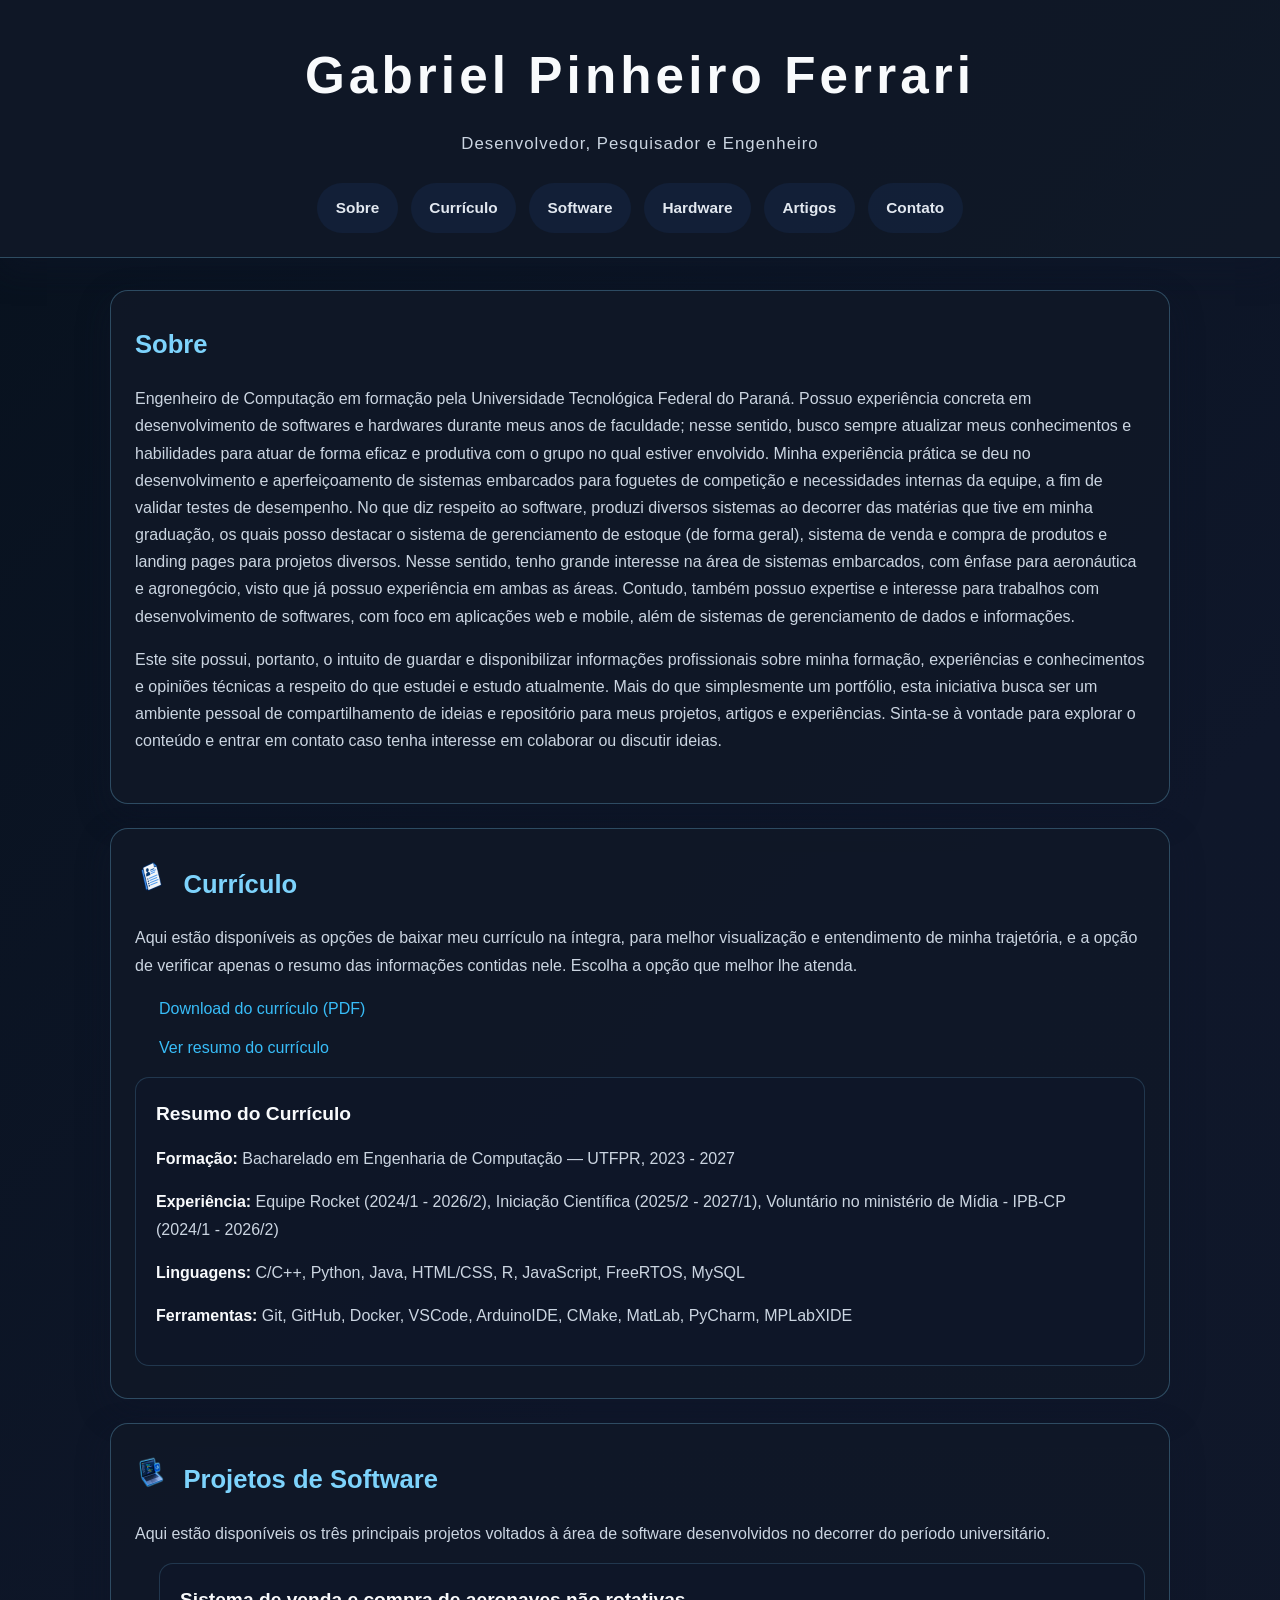
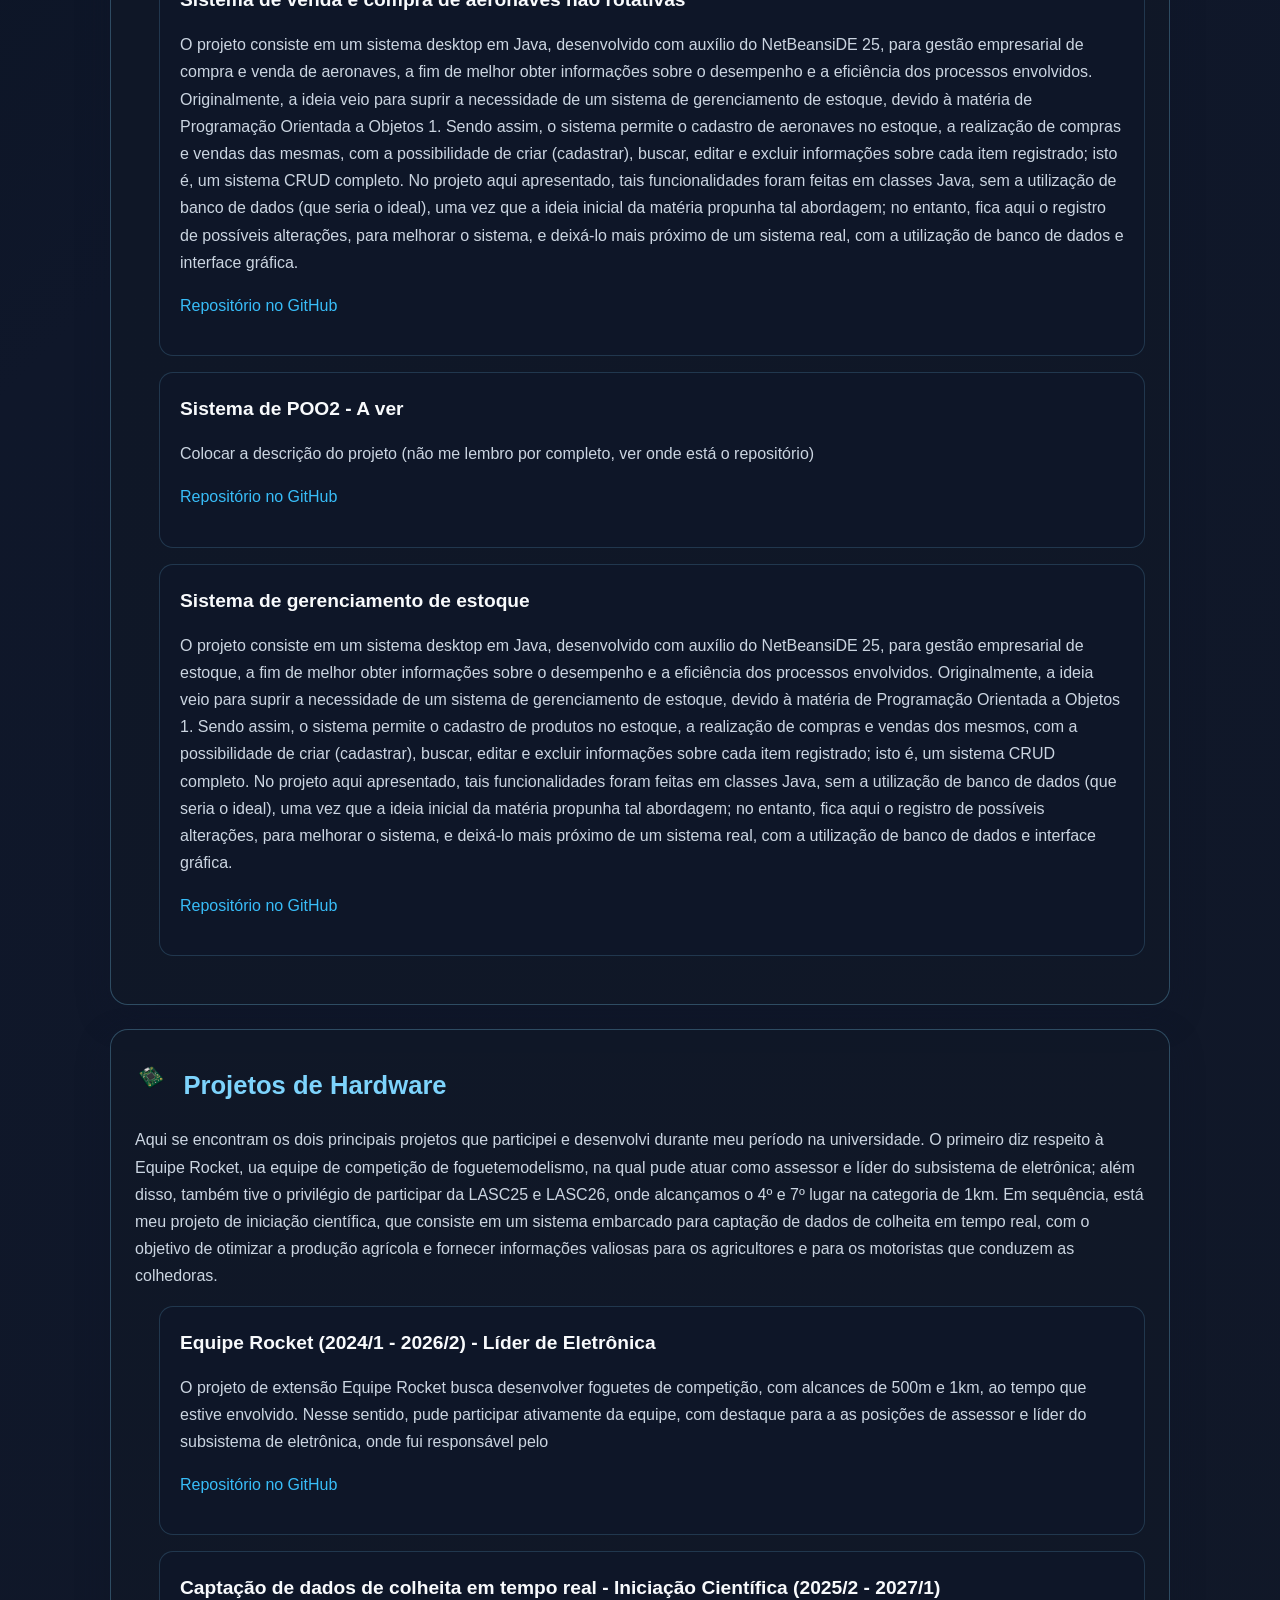
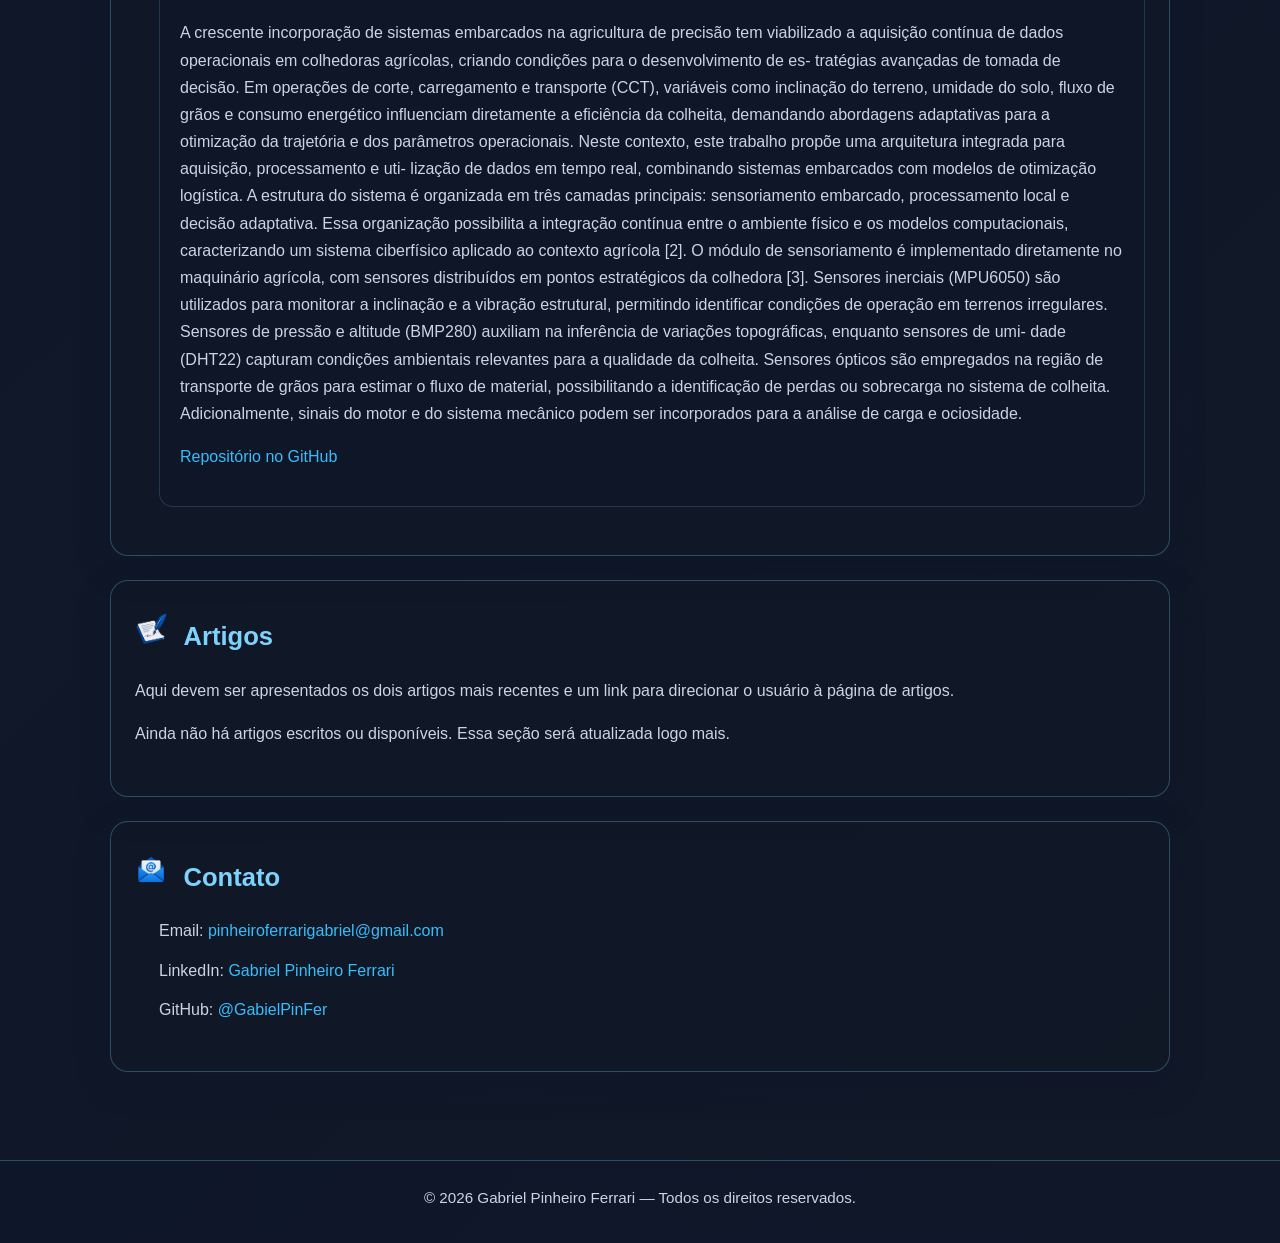
<file: index.html>
<!DOCTYPE html>

<html lang="pt-BR">
	<head>
		<meta charset="UTF-8">
		<meta name="viewport" content="width=device-width,initial-scale=1">
		<title>Página Pessoal — Gabriel Pinheiro Ferrari</title>
		<meta name="description" content="Página pessoal de Gabriel Pinheiro Ferrari — currículo, projetos práticos e projetos de extensão.">
		<link rel="stylesheet" href="main.css">
	</head>
    
	<body>
		<header>
			<h1>Gabriel Pinheiro Ferrari</h1>
			<p>Desenvolvedor, Pesquisador e Engenheiro</p>
			<nav aria-label="Navegação principal">
				<ul>
					<li><a href="#sobre">Sobre</a></li>
					<li><a href="#curriculo">Currículo</a></li>
					<li><a href="#projetos-software">Software</a></li>
					<li><a href="#projetos-hardware">Hardware</a></li>
                    <li><a href="#artigos">Artigos</a></li>
					<li><a href="#contato">Contato</a></li>
				</ul>
			</nav>
		</header>

		<main>
			<section id="sobre">
				
				<h2>Sobre</h2>
				<p>
					Engenheiro de Computação em formação pela Universidade Tecnológica Federal do Paraná. Possuo experiência concreta em desenvolvimento de softwares e hardwares durante meus anos de faculdade;
					nesse sentido, busco sempre atualizar meus conhecimentos e habilidades para atuar de forma eficaz e produtiva com o grupo no qual estiver envolvido. Minha experiência prática se deu no desenvolvimento e aperfeiçoamento de 
					sistemas embarcados para foguetes de competição e necessidades internas da equipe, a fim de validar testes de desempenho. No que diz respeito ao software, produzi diversos sistemas ao decorrer das matérias
					que tive em minha graduação, os quais posso destacar o sistema de gerenciamento de estoque (de forma geral), sistema de venda e compra de produtos e landing pages para projetos diversos.
					Nesse sentido, tenho grande interesse na área de sistemas embarcados, com ênfase para aeronáutica e agronegócio, visto que já possuo experiência em ambas as áreas. Contudo, também possuo expertise e interesse
					para trabalhos com desenvolvimento de softwares, com foco em aplicações web e mobile, além de sistemas de gerenciamento de dados e informações.
				</p>
				<p>
					Este site possui, portanto, o intuito de guardar e disponibilizar informações profissionais sobre minha formação, experiências e conhecimentos e opiniões técnicas a respeito do que estudei e estudo atualmente.
					Mais do que simplesmente um portfólio, esta iniciativa busca ser um ambiente pessoal de compartilhamento de ideias e repositório para meus projetos, artigos e experiências. Sinta-se à vontade para explorar o 
					conteúdo e entrar em contato caso tenha interesse em colaborar ou discutir ideias.
				</p>
			</section>

			<section id="curriculo">
				<img src="figs/imagem-Curriculo.png" alt="Ícone para currículo" class="icone-secao">
				<h2>Currículo</h2>
				<p>Aqui estão disponíveis as opções de baixar meu currículo na íntegra, para melhor visualização e entendimento de minha trajetória, e a opção de verificar apenas o resumo das informações contidas nele. Escolha a opção 
					que melhor lhe atenda.
				</p>
				<ul>
					<li><a href="CurriculoGPF.pdf" download>Download do currículo (PDF)</a></li>
					<li><a href="#curriculo-resumo">Ver resumo do currículo</a></li>
				</ul>

				<article id="curriculo-resumo">
					<h3>Resumo do Currículo</h3>
					<p><strong>Formação:</strong> Bacharelado em Engenharia de Computação — UTFPR, 2023 - 2027</p>
					<p><strong>Experiência:</strong> Equipe Rocket (2024/1 - 2026/2), Iniciação Científica (2025/2 - 2027/1), Voluntário no ministério de Mídia - IPB-CP (2024/1 - 2026/2)</p>
					<p><strong>Linguagens:</strong> C/C++, Python, Java, HTML/CSS, R, JavaScript, FreeRTOS, MySQL</p>
                    <p><strong>Ferramentas:</strong> Git, GitHub, Docker, VSCode, ArduinoIDE, CMake, MatLab, PyCharm, MPLabXIDE</p>
				</article>
			</section>

			<section id="projetos-software">
				<img src="figs/imagem-Projetos_Software.png" alt="Ícone para projetos de software" class="icone-secao">
				<h2>Projetos de Software</h2>
				<p>Aqui estão disponíveis os três principais projetos voltados à área de software desenvolvidos no decorrer do período universitário.</p>
				<ul>
					<article id="projetos-software-01">
					<li>
						<h3>Sistema de venda e compra de aeronaves não rotativas</h3>
						<p>O projeto consiste em um sistema desktop em Java, desenvolvido com auxílio do NetBeansiDE 25, para gestão empresarial de compra e venda de aeronaves, a fim de melhor obter informações sobre o desempenho e a eficiência dos processos envolvidos.
							Originalmente, a ideia veio para suprir a necessidade de um sistema de gerenciamento de estoque, devido à matéria de Programação Orientada a Objetos 1. Sendo assim, o sistema permite o cadastro de aeronaves
							no estoque, a realização de compras e vendas das mesmas, com a possibilidade de criar (cadastrar), buscar, editar e excluir informações sobre cada item registrado; isto é, um sistema CRUD completo. No projeto aqui apresentado,
							tais funcionalidades foram feitas em classes Java, sem a utilização de banco de dados (que seria o ideal), uma vez que a ideia inicial da matéria propunha tal abordagem; no entanto, fica aqui o registro de possíveis alterações,
							para melhorar o sistema, e deixá-lo mais próximo de um sistema real, com a utilização de banco de dados e interface gráfica.
						</p>
						<p><a href="https://github.com/GabielPinFer" target="_blank" rel="noopener">Repositório no GitHub</a></p>
					</li>
					</article>

					<article id="projetos-software-02">
					<li>
						<h3>Sistema de POO2 - A ver</h3>
						<p>Colocar a descrição do projeto (não me lembro por completo, ver onde está o repositório)</p>
						<p><a href="https://github.com/GabielPinFer" target="_blank" rel="noopener">Repositório no GitHub</a></p>
					</li>
					</article>

					<article id="projetos-software-03">
					<li>
						<h3>Sistema de gerenciamento de estoque</h3>
						<p>O projeto consiste em um sistema desktop em Java, desenvolvido com auxílio do NetBeansiDE 25, para gestão empresarial de estoque, a fim de melhor obter informações sobre o desempenho e a eficiência dos processos envolvidos.
							Originalmente, a ideia veio para suprir a necessidade de um sistema de gerenciamento de estoque, devido à matéria de Programação Orientada a Objetos 1. Sendo assim, o sistema permite o cadastro de produtos
							no estoque, a realização de compras e vendas dos mesmos, com a possibilidade de criar (cadastrar), buscar, editar e excluir informações sobre cada item registrado; isto é, um sistema CRUD completo. No projeto aqui apresentado,
							tais funcionalidades foram feitas em classes Java, sem a utilização de banco de dados (que seria o ideal), uma vez que a ideia inicial da matéria propunha tal abordagem; no entanto, fica aqui o registro de possíveis alterações,
							para melhorar o sistema, e deixá-lo mais próximo de um sistema real, com a utilização de banco de dados e interface gráfica.
						</p>
						<p><a href="https://github.com/GabielPinFer" target="_blank" rel="noopener">Repositório no GitHub</a></p>
					</li>
					</article>
				</ul>
			</section>

			<section id="projetos-hardware">
				<img src="figs/imagem-Sistemas_Embarcados.png" alt="Ícone para sistemas embarcados" class="icone-secao">
				<h2>Projetos de Hardware</h2>
				<p>Aqui se encontram os dois principais projetos que participei e desenvolvi durante meu período na universidade. O primeiro diz respeito à Equipe Rocket, ua equipe de competição de foguetemodelismo,
                    na qual pude atuar como assessor e líder do subsistema de eletrônica; além disso, também tive o privilégio de participar da LASC25 e LASC26, onde alcançamos o 4º e 7º lugar na categoria de 1km.
                    Em sequência, está meu projeto de iniciação científica, que consiste em um sistema embarcado para captação de dados de colheita em tempo real, com o objetivo de otimizar a produção agrícola e 
                    fornecer informações valiosas para os agricultores e para os motoristas que conduzem as colhedoras.
                </p>
				<ul>
					<article id="projetos-hardware-01">
					<li>
						<h3>Equipe Rocket (2024/1 - 2026/2) - Líder de Eletrônica</h3>
						<p>O projeto de extensão Equipe Rocket busca desenvolver foguetes de competição, com alcances de 500m e 1km, ao tempo que estive envolvido. Nesse sentido, pude participar ativamente da equipe, com destaque
							para a as posições de assessor e líder do subsistema de eletrônica, onde fui responsável pelo 
						</p>

						<p><a href="https://github.com/Rocket-UTFPR" target="_blank" rel="noopener">Repositório no GitHub</a></p>
					</li>
					</article>

					<article id="projetos-hardware-02">
					<li>
						<h3>Captação de dados de colheita em tempo real - Iniciação Científica (2025/2 - 2027/1)</h3>
						<p>A crescente incorporação de sistemas embarcados na agricultura de precisão tem viabilizado a aquisição
							contínua de dados operacionais em colhedoras agrícolas, criando condições para o desenvolvimento de es-
							tratégias avançadas de tomada de decisão. Em operações de corte, carregamento e transporte (CCT),
							variáveis como inclinação do terreno, umidade do solo, fluxo de grãos e consumo energético influenciam
							diretamente a eficiência da colheita, demandando abordagens adaptativas para a otimização da trajetória e
							dos parâmetros operacionais.
							Neste contexto, este trabalho propõe uma arquitetura integrada para aquisição, processamento e uti-
							lização de dados em tempo real, combinando sistemas embarcados com modelos de otimização logística. A
							estrutura do sistema é organizada em três camadas principais: sensoriamento embarcado, processamento
							local e decisão adaptativa. Essa organização possibilita a integração contínua entre o ambiente físico e os
							modelos computacionais, caracterizando um sistema ciberfísico aplicado ao contexto agrícola [2]. O módulo
							de sensoriamento é implementado diretamente no maquinário agrícola, com sensores distribuídos em pontos
							estratégicos da colhedora [3]. Sensores inerciais (MPU6050) são utilizados para monitorar a inclinação e
							a vibração estrutural, permitindo identificar condições de operação em terrenos irregulares. Sensores de
							pressão e altitude (BMP280) auxiliam na inferência de variações topográficas, enquanto sensores de umi-
							dade (DHT22) capturam condições ambientais relevantes para a qualidade da colheita. Sensores ópticos são
							empregados na região de transporte de grãos para estimar o fluxo de material, possibilitando a identificação
							de perdas ou sobrecarga no sistema de colheita. Adicionalmente, sinais do motor e do sistema mecânico
							podem ser incorporados para a análise de carga e ociosidade.</p>

							<p><a href="https://github.com/GabielPinFer" target="_blank" rel="noopener">Repositório no GitHub</a></p>
					</li>
					</article>
				</ul>
			</section>

            <section id="artigos">
				<img src="figs/imagem-Artigo.png" alt="Ícone para artigo" class="icone-secao">
                <h2>Artigos</h2>
                <p>Aqui devem ser apresentados os dois artigos mais recentes e um link para direcionar o usuário à página de artigos.</p>
				<p>Ainda não há artigos escritos ou disponíveis. Essa seção será atualizada logo mais.</p>
            </section>

			<section id="contato">
				<img src="figs/imagem-Contato.png" alt="Ícone para contato" class="icone-secao">
				<h2>Contato</h2>
				<ul>
					<li>Email: <a href="mailto:pinheiroferrarigabriel@gmail.com">pinheiroferrarigabriel@gmail.com</a></li>
					<li>LinkedIn: <a href="https://www.linkedin.com/in/gabriel-pinheiro-ferrari-5222b8219" target="_blank" rel="noopener">Gabriel Pinheiro Ferrari</a></li>
					<li>GitHub: <a href="https://github.com/GabielPinFer" target="_blank" rel="noopener">@GabielPinFer</a></li>
				</ul>
			</section>
		</main>

		<footer>
			<p>&copy; 2026 Gabriel Pinheiro Ferrari — Todos os direitos reservados.</p>
		</footer>
	</body>
</html>
</file>
<file: main.css>
:root {
  --bg-color: #07111d;
  --bg-panel: rgba(17, 24, 39, 0.88);
  --bg-panel-strong: rgba(15, 23, 42, 0.96);
  --text-color: #e2e8f0;
  --muted-color: #cbd5e1;
  --accent-color: #7dd3fc;
  --accent-strong: #38bdf8;
  --highlight-color: #a78bfa;
  --border-color: rgba(125, 211, 252, 0.28);
  --shadow-color: rgba(15, 23, 42, 0.45);
}

* {
  box-sizing: border-box;
}

html {
  scroll-behavior: smooth;
}

body {
  margin: 0;
  font-family: "Segoe UI", Tahoma, Geneva, Verdana, sans-serif;
  background: linear-gradient(135deg, var(--bg-color), #0f172a 35%, #111827 100%);
  color: var(--text-color);
  line-height: 1.7;
}

header {
  background: var(--bg-panel);
  border-bottom: 1px solid var(--border-color);
  box-shadow: 0 12px 30px var(--shadow-color);
  padding: 2rem 1rem 1.5rem;
}

h1 {
  margin: 0;
  text-align: center;
  font-size: clamp(2.2rem, 4vw, 3.6rem);
  letter-spacing: 0.08em;
  font-weight: 800;
  color: #f8fafc;
}

header p {
  margin: 0.7rem auto 1.5rem;
  text-align: center;
  font-size: 1.05rem;
  letter-spacing: 0.06em;
  font-weight: 500;
  color: var(--muted-color);
}

nav {
  display: flex;
  justify-content: center;
}

nav ul {
  list-style: none;
  display: flex;
  flex-wrap: wrap;
  justify-content: center;
  gap: 0.8rem;
  margin: 0;
  padding: 0;
}

nav li {
  display: inline-block;
}

nav a {
  display: inline-block;
  padding: 0.7rem 1.1rem;
  border-radius: 999px;
  text-decoration: none;
  color: var(--text-color);
  font-weight: 700;
  font-size: 0.96rem;
  background: rgba(59, 130, 246, 0.08);
  border: 1px solid transparent;
  transition: background-color 0.25s ease, color 0.25s ease, transform 0.25s ease, border-color 0.25s ease;
}

nav a:hover,
nav a:focus-visible {
  background: rgba(125, 211, 252, 0.18);
  color: var(--accent-color);
  border-color: rgba(125, 211, 252, 0.42);
  transform: translateY(-2px);
}

main {
  max-width: 1100px;
  margin: 2rem auto;
  padding: 0 1.25rem 2rem;
}

section {
  background: var(--bg-panel);
  border: 1px solid var(--border-color);
  border-radius: 18px;
  padding: 2rem 1.5rem;
  margin-bottom: 1.5rem;
  box-shadow: 0 12px 32px var(--shadow-color);
}

section h2 {
  display: -webkit-inline-flex;
  align-items: center;
  gap: 0.75rem;
  margin: 0 0 1.15rem;
  font-size: clamp(1.6rem, 2vw, 2.2rem);
  font-weight: 800;
  color: var(--accent-color);
}

.icone-secao {
  display:inline-block;
  align-items: center;
  margin-right: 0.75rem;
  width: 2.0em;
  height: 2.0em;
  /*
  border-color: var(--accent-color);
  border-width: 0.15em;
  border-style: solid;
  */
  fill: var(--highlight-color);
  animation:flutuar 2s ease-in-out infinite;
}

/*
@keyframes flutuar {
  0%,
  100% {
    transform: translateY(-10px);
  }
  50% {
    transform: translateY(0px);
  }
}
*/
p,
li,
a,
strong {
  font-size: 1rem;
}

section p,
article p,
section li {
  display: block;
  margin: 0 0 1rem;
  color: var(--muted-color);
  font-weight: 400;
}

section > p,
article > p {
  margin-bottom: 1rem;
}

section ul {
  margin: 0 0 1rem 1.5rem;
  padding: 0;
}

section ul li {
  margin-bottom: 0.75rem;
}

a {
  color: var(--accent-strong);
  text-decoration: none;
  transition: color 0.2s ease, opacity 0.2s ease;
}

p a:hover,
li a:hover {
  color: var(--highlight-color);
  opacity: 0.9;
}

strong {
  color: #f8fafc;
  font-weight: 700;
}

article {
  background: rgba(15, 23, 42, 0.64);
  border: 1px solid rgba(125, 211, 252, 0.18);
  border-radius: 14px;
  padding: 1.25rem;
  margin-top: 1rem;
}

article h3 {
  margin: 0 0 0.9rem;
  color: #f8fafc;
  font-size: 1.2rem;
}

footer {
  text-align: center;
  padding: 1.5rem 1rem 2rem;
  color: var(--muted-color);
  border-top: 1px solid var(--border-color);
  background: rgba(15, 23, 42, 0.85);
}

footer p {
  margin: 0;
  font-size: 0.95rem;
}

@media (max-width: 640px) {
  nav ul {
    flex-direction: column;
    align-items: center;
  }

  nav a {
    width: min(100%, 260px);
    text-align: center;
  }

  section {
    padding: 1.5rem 1rem;
  }
}
</file>
